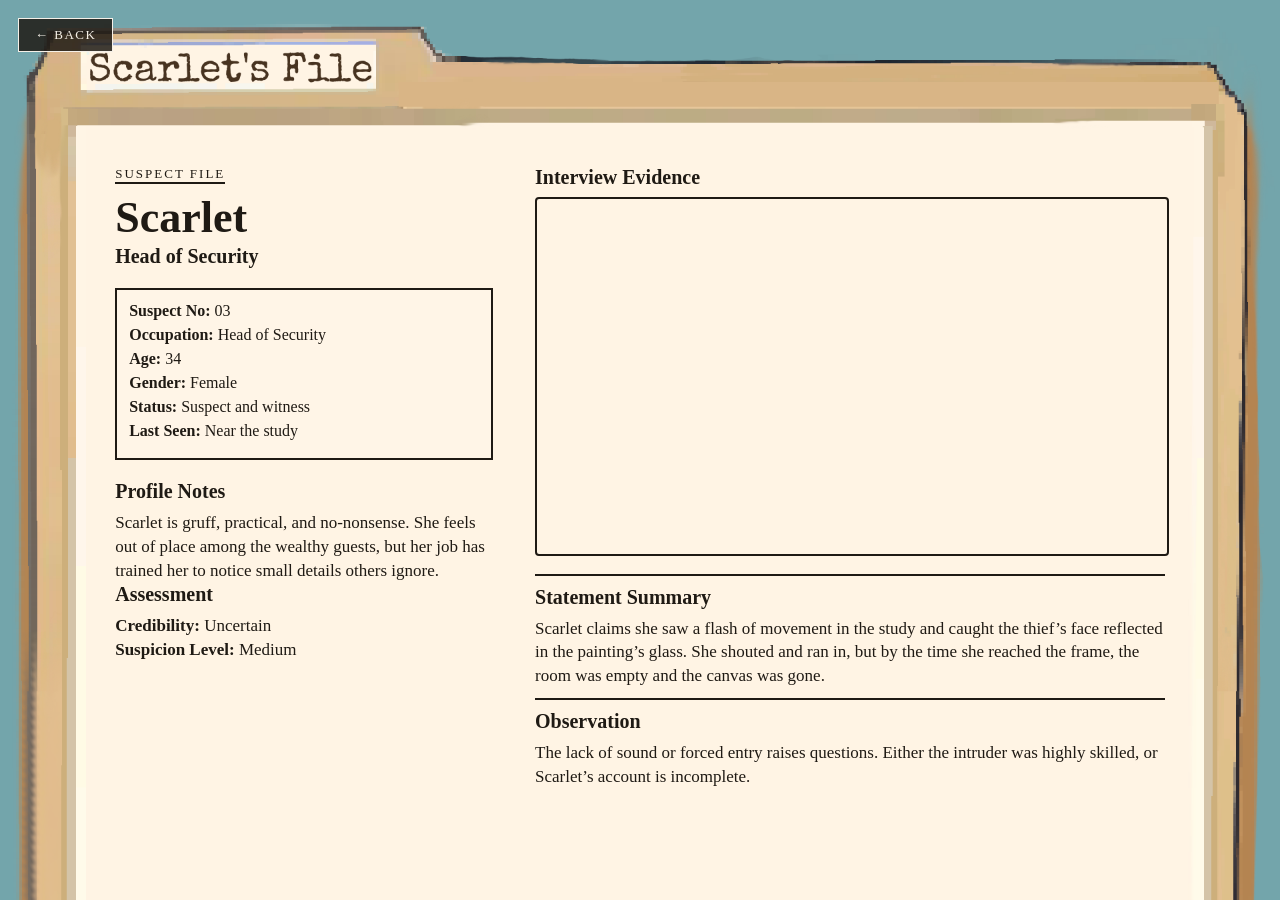
<file: scarlet.html>
<!DOCTYPE html>
<html lang="en">
<head>
    <meta charset="UTF-8">
    <meta name="viewport" content="width=device-width, initial-scale=1.0">
    <title>Scarlet's File</title>
    <link rel="stylesheet" href="style.css">
</head>

<body class="case-page" style="background: url('assets/fileScarlet.png') no-repeat top center / 100% auto;">

    <a class="back-btn" href="index.html?skip">&#8592; Back</a>

    <!-- Content -->
    <div class="case-file">

        <!-- LEFT SIDE -->
        <div class="suspect-left">
            <p class="case-label">Suspect File</p>
            <h1>Scarlet</h1>
            <h2>Head of Security</h2>

            <div class="info-box">
                <p><strong>Suspect No:</strong> 03</p>
                <p><strong>Occupation:</strong> Head of Security</p>
                <p><strong>Age:</strong> 34</p>
                <p><strong>Gender:</strong> Female</p>
                <p><strong>Status:</strong> Suspect and witness</p>
                <p><strong>Last Seen:</strong> Near the study</p>
            </div>

            <div class="notes-box">
                <h3>Profile Notes</h3>
                <p>
                    Scarlet is gruff, practical, and no-nonsense. She feels out of place among the wealthy guests,
                    but her job has trained her to notice small details others ignore.
                </p>
            </div>

            <div class="notes-box">
                <h3>Assessment</h3>
                <p><strong>Credibility:</strong> Uncertain</p>
                <p><strong>Suspicion Level:</strong> Medium</p>
            </div>
        </div>

        <!-- RIGHT SIDE -->
        <div class="suspect-right">

            <h3>Interview Evidence</h3>

            <!-- YouTube Video -->
            <div class="case-video">
                <iframe 
                    src="https://www.youtube.com/embed/mtL7m-I32AE"
                    title="Scarlet Interview"
                    allowfullscreen>
                </iframe>
            </div>

            <div class="statement-box">
                <h3>Statement Summary</h3>
                <p>
                    Scarlet claims she saw a flash of movement in the study and caught the thief’s face reflected
                    in the painting’s glass. She shouted and ran in, but by the time she reached the frame, the
                    room was empty and the canvas was gone.
                </p>
            </div>

            <div class="statement-box">
                <h3>Observation</h3>
                <p>
                    The lack of sound or forced entry raises questions. Either the intruder was highly skilled,
                    or Scarlet’s account is incomplete.
                </p>
            </div>

        </div>

    </div>

</body>
</html>
</file>
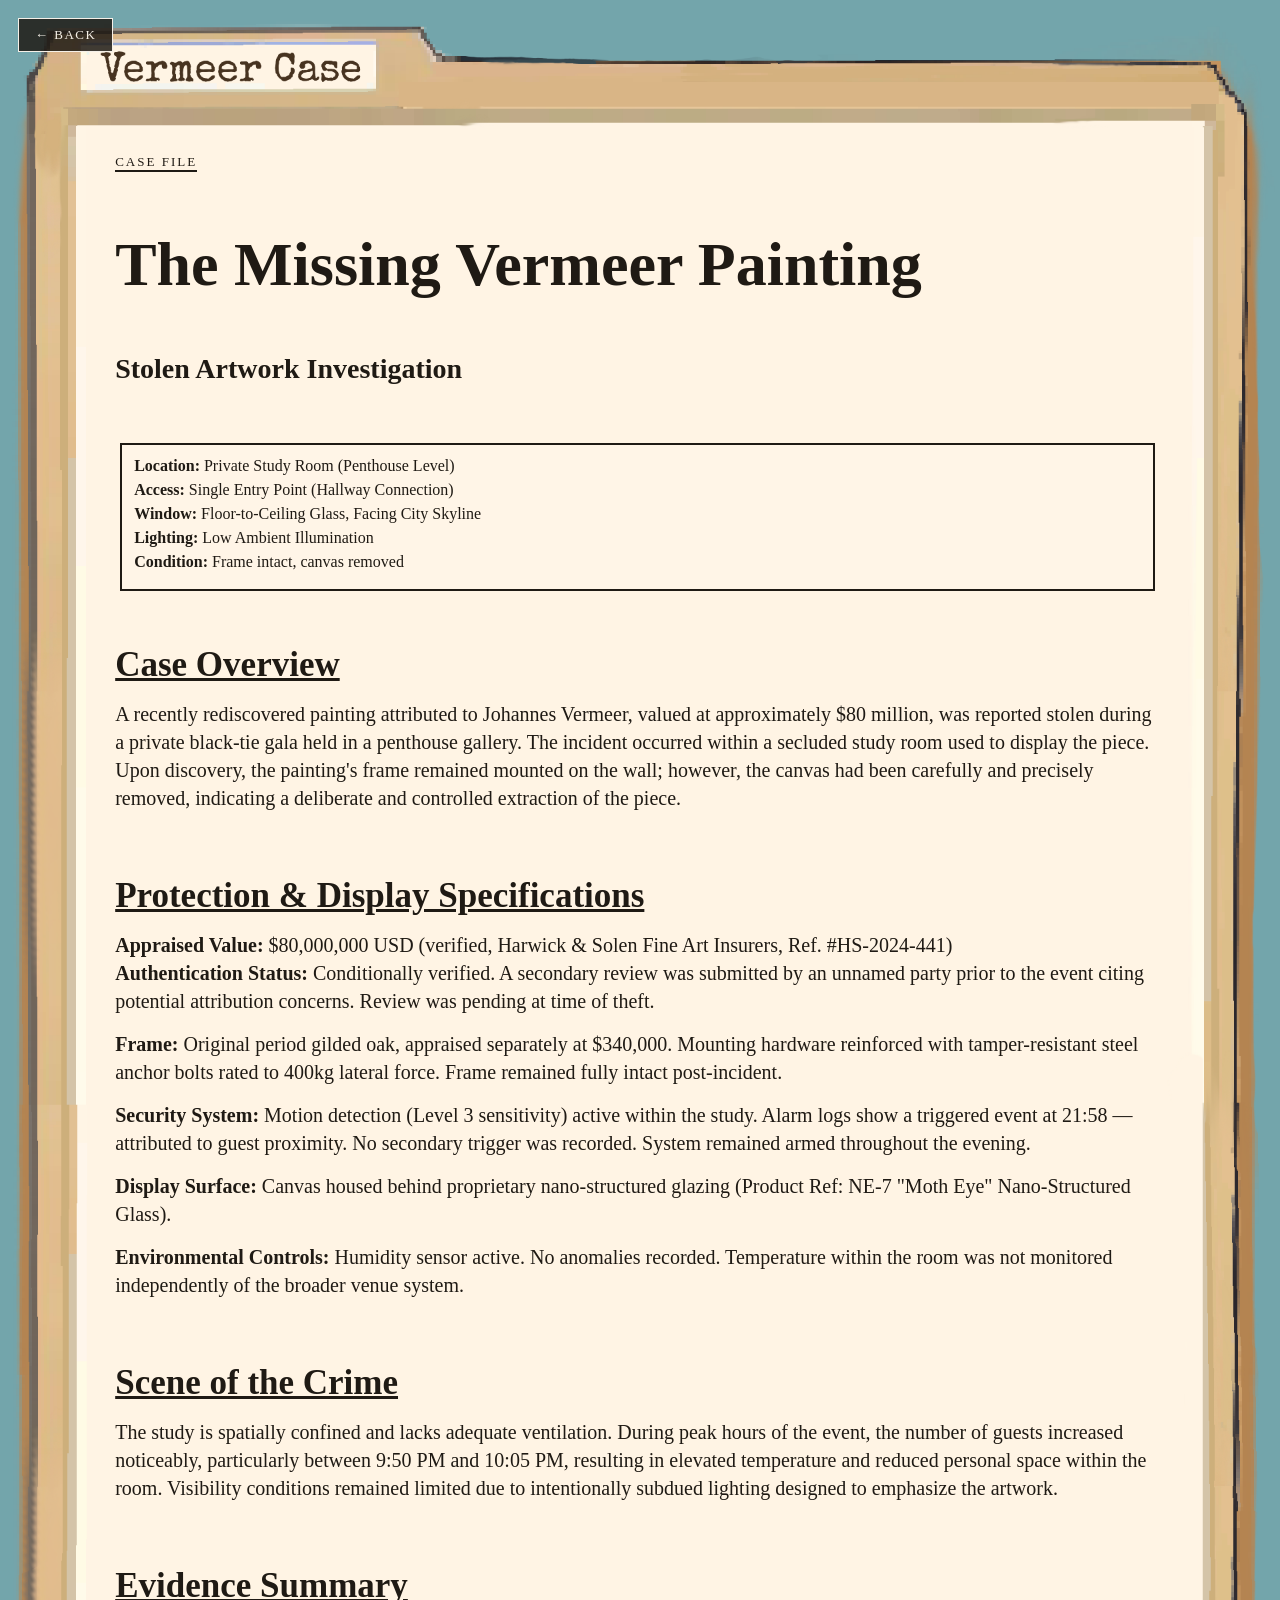
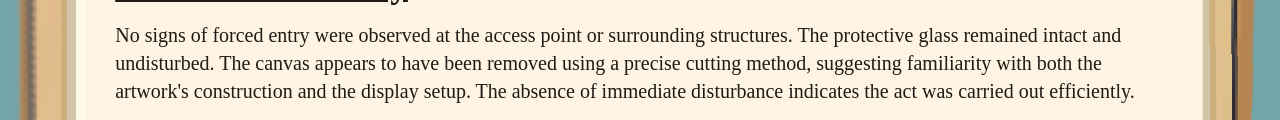
<file: vermeerfile.html>
<!DOCTYPE html>
<html lang="en">
<head>
    <meta charset="UTF-8">
    <meta name="viewport" content="width=device-width, initial-scale=1.0">
    <title>Vermeer Case Police Report</title>
    <link rel="stylesheet" href="style.css">
    <script src="script.js" defer></script>
</head>

<body class="case-page" style="background: url('assets/fileVermeer.png') no-repeat top center / 100% auto;">

    <a class="back-btn" href="index.html?skip">&#8592; Back</a>

    <div class="case-file single">

        <p class="case-label">Case File</p>

        <h1 class="case-title">The Missing Vermeer Painting</h1>
        <h2 class="case-subtitle">Stolen Artwork Investigation</h2>

        <div class="info-box center-box">
            <p><strong>Location:</strong> Private Study Room (Penthouse Level)</p>
            <p><strong>Access:</strong> Single Entry Point (Hallway Connection)</p>
            <p><strong>Window:</strong> Floor-to-Ceiling Glass, Facing City Skyline</p>
            <p><strong>Lighting:</strong> Low Ambient Illumination</p>
            <p><strong>Condition:</strong> Frame intact, canvas removed</p>
        </div>

        <div class="content-box">
            <h3>Case Overview</h3>
            <p>
                A recently rediscovered painting attributed to Johannes Vermeer, valued at approximately $80 million,
                was reported stolen during a private black-tie gala held in a penthouse gallery. The incident occurred
                within a secluded study room used to display the piece. Upon discovery, the painting's frame remained
                mounted on the wall; however, the canvas had been carefully and precisely removed, indicating a
                deliberate and controlled extraction of the piece.
            </p>
        </div>

        <div class="content-box">
            <h3>Protection & Display Specifications</h3>
            <p>
                <strong>Appraised Value:</strong> $80,000,000 USD (verified, Harwick &amp; Solen Fine Art Insurers, Ref. #HS-2024-441)<br>
                <strong>Authentication Status:</strong> Conditionally verified. A secondary review was submitted by an unnamed party prior to the event citing potential attribution concerns. Review was pending at time of theft.
            </p>
            <p>
                <strong>Frame:</strong> Original period gilded oak, appraised separately at $340,000. Mounting hardware reinforced with tamper-resistant steel anchor bolts rated to 400kg lateral force. Frame remained fully intact post-incident.
            </p>
            <p>
                <strong>Security System:</strong> Motion detection (Level 3 sensitivity) active within the study. Alarm logs show a triggered event at 21:58 — attributed to guest proximity. No secondary trigger was recorded. System remained armed throughout the evening.
            </p>
            <p>
                <strong>Display Surface:</strong> Canvas housed behind proprietary nano-structured glazing (Product Ref: NE-7 "Moth Eye" Nano-Structured Glass).
            </p>
            <p>
                <strong>Environmental Controls:</strong> Humidity sensor active. No anomalies recorded. Temperature within the room was not monitored independently of the broader venue system.
            </p>
        </div>

        <div class="content-box">
            <h3>Scene of the Crime</h3>
            <p>
                The study is spatially confined and lacks adequate ventilation. During peak hours of the event,
                the number of guests increased noticeably, particularly between 9:50 PM and 10:05 PM, resulting in
                elevated temperature and reduced personal space within the room. Visibility conditions remained
                limited due to intentionally subdued lighting designed to emphasize the artwork.
            </p>
        </div>

        <div class="content-box">
            <h3>Evidence Summary</h3>
            <p>
                No signs of forced entry were observed at the access point or surrounding structures.
                The protective glass remained intact and undisturbed. The canvas appears to have been
                removed using a precise cutting method, suggesting familiarity with both the artwork's
                construction and the display setup. The absence of immediate disturbance indicates the
                act was carried out efficiently.
            </p>
        </div>

    </div>

</body>
</html>
</file>
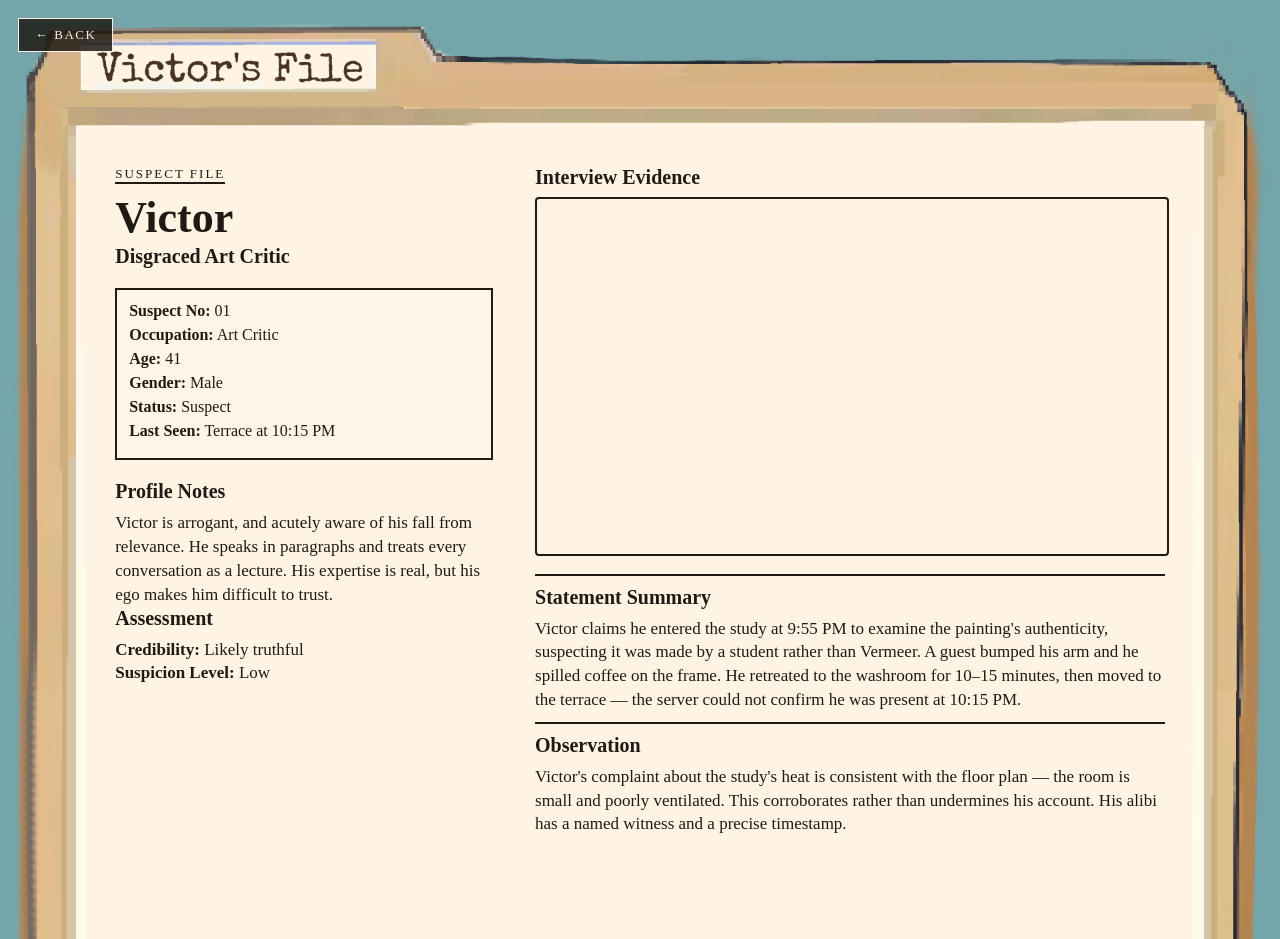
<file: victor.html>
<!DOCTYPE html>
<html lang="en">
<head>
    <meta charset="UTF-8">
    <meta name="viewport" content="width=device-width, initial-scale=1.0">
    <title>Victor's File</title>
    <link rel="stylesheet" href="style.css">
</head>

<body class="case-page" style="background: url('assets/fileVictor.png') no-repeat top center / 100% auto;">

    <a class="back-btn" href="index.html?skip">&#8592; Back</a>

    <!-- Content -->
    <div class="case-file">

        <!-- LEFT SIDE -->
        <div class="suspect-left">
            <p class="case-label">Suspect File</p>
            <h1>Victor</h1>
            <h2>Disgraced Art Critic</h2>

            <div class="info-box">
                <p><strong>Suspect No:</strong> 01</p>
                <p><strong>Occupation:</strong> Art Critic</p>
                <p><strong>Age:</strong> 41</p>
                <p><strong>Gender:</strong> Male</p>
                <p><strong>Status:</strong> Suspect</p>
                <p><strong>Last Seen:</strong> Terrace at 10:15 PM</p>
            </div>

            <div class="notes-box">
                <h3>Profile Notes</h3>
                <p>
                    Victor is arrogant, and acutely aware of his fall from relevance.
                    He speaks in paragraphs and treats every conversation as a lecture.
                    His expertise is real, but his ego makes him difficult to trust.
                </p>
            </div>

            <div class="notes-box">
                <h3>Assessment</h3>
                <p><strong>Credibility:</strong> Likely truthful</p>
                <p><strong>Suspicion Level:</strong> Low</p>
            </div>
        </div>

        <!-- RIGHT SIDE -->
        <div class="suspect-right">

            <h3>Interview Evidence</h3>

            <!-- YouTube Video -->
            <div class="case-video">
                <iframe
                    src="https://www.youtube.com/embed/fXL5asyxlJA"
                    title="Victor Interview"
                    allowfullscreen>
                </iframe>
            </div>

            <div class="statement-box">
                <h3>Statement Summary</h3>
                <p>
                    Victor claims he entered the study at 9:55 PM to examine the painting's authenticity,
                    suspecting it was made by a student rather than Vermeer. A guest bumped his arm and he
                    spilled coffee on the frame. He retreated to the washroom for 10–15 minutes, then moved
                    to the terrace — the server could not confirm he was present at 10:15 PM.
                </p>
            </div>

            <div class="statement-box">
                <h3>Observation</h3>
                <p>
                    Victor's complaint about the study's heat is consistent with the floor plan — the room
                    is small and poorly ventilated. This corroborates rather than undermines his account.
                    His alibi has a named witness and a precise timestamp.
                </p>
            </div>

        </div>

    </div>

</body>
</html>
</file>
<file: style.css>
* {
    margin: 0;
    padding: 0;
}

/* .body {
    background-color: rgb(126, 164, 170);
} */

.mainBg{
    display: block;
    width: 100%;
    height: auto; 
    object-fit: contain; /* prevents imagae distortion */
}

/* .overlay-images {
    position: absolute;
    top: 0;
    left: 0;
    width: 100%;
    display: block;
    height: auto;
    object-fit: contain;
    transition: transform 0.3s ease-in-out;
    pointer-events: auto;
} */

.images-container {
    position: relative;
    width: 100%;
}

.images-container a, .overlay-images {
    position: absolute;
    top: 0;
    left: 0;
    width: 100%;
    height: auto;
}

.images-container a:hover {
    cursor: pointer;
    filter: brightness(1.2); /* photo lights up */
}

/* --- Solve Case Button --- */

#solve-case-btn {
    position: fixed;
    bottom: 28px;
    left: 50%;
    transform: translateX(-50%);
    z-index: 300;
    background: rgba(10, 8, 5, 0.88);
    color: #f5f0e8;
    font-family: Georgia, serif;
    font-size: 13px;
    letter-spacing: 2px;
    text-transform: uppercase;
    padding: 13px 32px;
    border: 1px solid rgba(245, 240, 232, 0.4);
    cursor: pointer;
    transition: border-color 0.3s, background 0.3s;
}

#solve-case-btn:hover {
    border-color: #f5f0e8;
    background: rgba(10, 8, 5, 1);
}

#solve-case-btn.hidden {
    opacity: 0;
    pointer-events: none;
}

/* --- Solve Modal --- */

#solve-modal {
    display: none;
    position: fixed;
    inset: 0;
    background: rgba(0, 0, 0, 0.88);
    z-index: 400;
    align-items: center;
    justify-content: center;
}

#solve-modal.active {
    display: flex;
}

#solve-modal-inner {
    background: #0f0d0a;
    border: 1px solid rgba(245, 240, 232, 0.2);
    padding: 52px 60px;
    max-width: 560px;
    width: 90%;
    text-align: center;
    font-family: Georgia, serif;
    color: #f5f0e8;
}

.solve-eyebrow {
    font-size: 10px;
    letter-spacing: 4px;
    text-transform: uppercase;
    color: #666;
    margin-bottom: 16px;
}

#solve-title {
    font-size: 32px;
    font-weight: normal;
    margin-bottom: 8px;
}

#solve-subtitle {
    font-size: 14px;
    color: #888;
    margin-bottom: 40px;
    letter-spacing: 1px;
}

#suspect-btns {
    display: flex;
    flex-direction: column;
    gap: 12px;
}

.suspect-choice {
    background: transparent;
    border: 1px solid rgba(245, 240, 232, 0.25);
    color: #f5f0e8;
    font-family: Georgia, serif;
    font-size: 17px;
    padding: 16px 24px;
    cursor: pointer;
    display: flex;
    flex-direction: column;
    align-items: center;
    gap: 4px;
    transition: border-color 0.25s, background 0.25s;
}

.suspect-choice span {
    font-size: 11px;
    letter-spacing: 2px;
    text-transform: uppercase;
    color: #777;
}

.suspect-choice:hover {
    border-color: rgba(245, 240, 232, 0.7);
    background: rgba(245, 240, 232, 0.05);
}

/* Result screen */

#solve-result {
    transition: opacity 0.5s ease;
}

#solve-result.hidden {
    display: none;
}

#result-label {
    font-size: 10px;
    letter-spacing: 4px;
    text-transform: uppercase;
    margin-bottom: 16px;
}

#result-title {
    font-size: 30px;
    font-weight: normal;
    margin-bottom: 20px;
}

#result-body {
    font-size: 15px;
    line-height: 1.7;
    color: #aaa;
    margin-bottom: 36px;
}

#result-close {
    background: transparent;
    color: #f5f0e8;
    border: 1px solid rgba(245, 240, 232, 0.35);
    font-family: Georgia, serif;
    font-size: 12px;
    letter-spacing: 2px;
    text-transform: uppercase;
    padding: 10px 28px;
    cursor: pointer;
    transition: border-color 0.3s;
}

#result-close:hover {
    border-color: #f5f0e8;
}

/* --- Intro Overlay --- */

#intro-overlay {
    position: fixed;
    inset: 0;
    background: #000;
    z-index: 500;
    display: flex;
    align-items: center;
    justify-content: center;
    transition: opacity 1.2s ease;
}

#intro-overlay.dismissed {
    opacity: 0;
    pointer-events: none;
}

#intro-screen {
    text-align: center;
    font-family: Georgia, serif;
    transition: opacity 0.6s ease;
}

#intro-screen.fade-out {
    opacity: 0;
    pointer-events: none;
}

.intro-eyebrow {
    font-size: 11px;
    letter-spacing: 4px;
    text-transform: uppercase;
    color: #666;
    margin-bottom: 24px;
}

.intro-title {
    font-size: 58px;
    font-weight: normal;
    color: #f5f0e8;
    margin-bottom: 18px;
}

.intro-desc {
    font-size: 17px;
    line-height: 1.8;
    color: #999;
    margin-bottom: 52px;
}

#watch-btn, #solve-btn {
    background: transparent;
    color: #f5f0e8;
    border: 1px solid rgba(245, 240, 232, 0.45);
    font-family: Georgia, serif;
    font-size: 13px;
    letter-spacing: 2px;
    text-transform: uppercase;
    padding: 13px 32px;
    cursor: pointer;
    transition: border-color 0.3s ease, background 0.3s ease;
}

#watch-btn:hover, #solve-btn:hover {
    border-color: #f5f0e8;
    background: rgba(245, 240, 232, 0.07);
}

#video-screen {
    display: none;
    flex-direction: column;
    align-items: center;
    width: 100%;
    padding: 24px;
    opacity: 0;
    transition: opacity 0.6s ease;
}

#video-screen.visible {
    opacity: 1;
}

.footage-header {
    color: #dd2222;
    font-family: monospace;
    font-size: 12px;
    letter-spacing: 2px;
    margin-bottom: 10px;
    display: flex;
    align-items: center;
    gap: 8px;
}

.rec-dot {
    width: 8px;
    height: 8px;
    background: #dd2222;
    border-radius: 50%;
    animation: blink 1s step-start infinite;
}

@keyframes blink {
    50% { opacity: 0; }
}

#crime-video {
    max-width: 90vw;
    max-height: 75vh;
    display: block;
}

#after-video-msg {
    margin-top: 32px;
    opacity: 0;
    pointer-events: none;
    transition: opacity 0.8s ease;
}

#after-video-msg.visible {
    opacity: 1;
    pointer-events: auto;
}

@keyframes crt-on {
    0%   { opacity: 0; filter: brightness(5) blur(6px); }
    15%  { opacity: 1; filter: brightness(0.3); }
    30%  { opacity: 0.7; filter: brightness(2.5); }
    50%  { opacity: 0.5; filter: brightness(0.6); }
    70%  { opacity: 1; filter: brightness(1.4); }
    85%  { opacity: 0.9; filter: brightness(0.9); }
    100% { opacity: 1; filter: brightness(1); }
}

.crt-on {
    animation: crt-on 0.8s ease forwards;
}

/* --- Modal Popup --- */

.modal-overlay {
    display: none;
    position: fixed;
    inset: 0;
    background: rgba(0, 0, 0, 0.82);
    z-index: 200;
    align-items: center;
    justify-content: center;
}

.modal-overlay.active {
    display: flex;
}

.modal-content {
    position: relative;
    max-width: 96vw;
    max-height: 96vh;
}

.modal-content img {
    width: 90vw;
    max-height: 92vh;
    object-fit: contain;
    display: block;
}

.modal-close {
    position: absolute;
    top: -14px;
    right: -14px;
    width: 28px;
    height: 28px;
    background: #1f1a14;
    color: #f5f0e8;
    border: 1px solid #f5f0e8;
    font-size: 16px;
    cursor: pointer;
    display: flex;
    align-items: center;
    justify-content: center;
}

/* --- Back Button --- */

.back-btn {
    position: fixed;
    top: 18px;
    left: 18px;
    z-index: 100;
    background: rgba(31, 26, 20, 0.85);
    color: #f5f0e8;
    font-family: Georgia, serif;
    font-size: 13px;
    letter-spacing: 1.5px;
    text-transform: uppercase;
    text-decoration: none;
    padding: 8px 16px;
    border: 1px solid #f5f0e8;
}

.back-btn:hover {
    background: rgba(31, 26, 20, 1);
}

/* --- Scarlet Case File Layout --- */

.case-page {
    position: relative;
    min-height: 100vh;
}

/* Main grid layout */
.case-file {
    padding: 13% 9% 8%;
    display: grid;
    grid-template-columns: 36% 60%;
    gap: 4%;

    color: #1f1a14;
    font-family: Georgia, serif;
}

/* Header label */
.case-label {
    text-transform: uppercase;
    letter-spacing: 2px;
    font-size: 13px;
    margin-bottom: 8px;
    border-bottom: 2px solid #1f1a14;
    width: fit-content;
}

/* Left side text */
.suspect-left h1 {
    font-size: 44px;
    margin-bottom: 2px;
}

.suspect-left h2 {
    font-size: 20px;
    margin-bottom: 20px;
}

/* Info box */
.info-box {
    border: 2px solid #1f1a14;
    padding: 12px;
    margin-bottom: 20px;
    font-size: 16px;
    background-color: rgba(255, 248, 235, 0.5);
}

.info-box p {
    margin-bottom: 6px;
}

/* Section titles */
.notes-box h3,
.suspect-right h3,
.statement-box h3 {
    font-size: 20px;
    margin-bottom: 8px;
}

/* Paragraph text */
.notes-box p,
.statement-box p {
    font-size: 17px;
    line-height: 1.4;
}

/* Video styling (for iframe now) */
.case-video {
    width: 100%;
    aspect-ratio: 16 / 9; 
    border-radius: 4px;
    border: 2px solid #1f1a14;
    margin-bottom: 18px;
    overflow: hidden;
}

.case-video iframe {
    width: 100%;
    height: 100%;
    border: none;
}

/* Divider feel */
.statement-box {
    border-top: 2px solid #1f1a14;
    padding-top: 10px;
    margin-top: 10px;
}

/* -- vermeer patining, main case file layout -- */

/* single column */
.case-file.single {
    grid-template-columns: 1fr; 
    max-width: 1200px;
    margin: 0 auto;
    padding-top: 12%;
}

/* centering text */
.case-title {
    font-size: 62px;
    margin-bottom: 4px;
}

.case-subtitle {
    font-size: 28px;
}

/* centered in box */
.center-box {
    margin: 10px 10px 5px 5px;
}

.case-main h1 {
    font-size: 56px;
}

.case-main h2 {
    font-size: 28px;
    margin-bottom: 18px;
}

/* Slightly tighter spacing for main file */
.case-main .notes-box {
    margin-bottom: 15px;
}


.content-box h3 {
    font-size: 35px;
    text-decoration: underline;
    margin-bottom: 15px;
} 


.content-box p {
    font-size: 20px;
    line-height: 1.4;
    margin-bottom: 15px;
}
</file>
